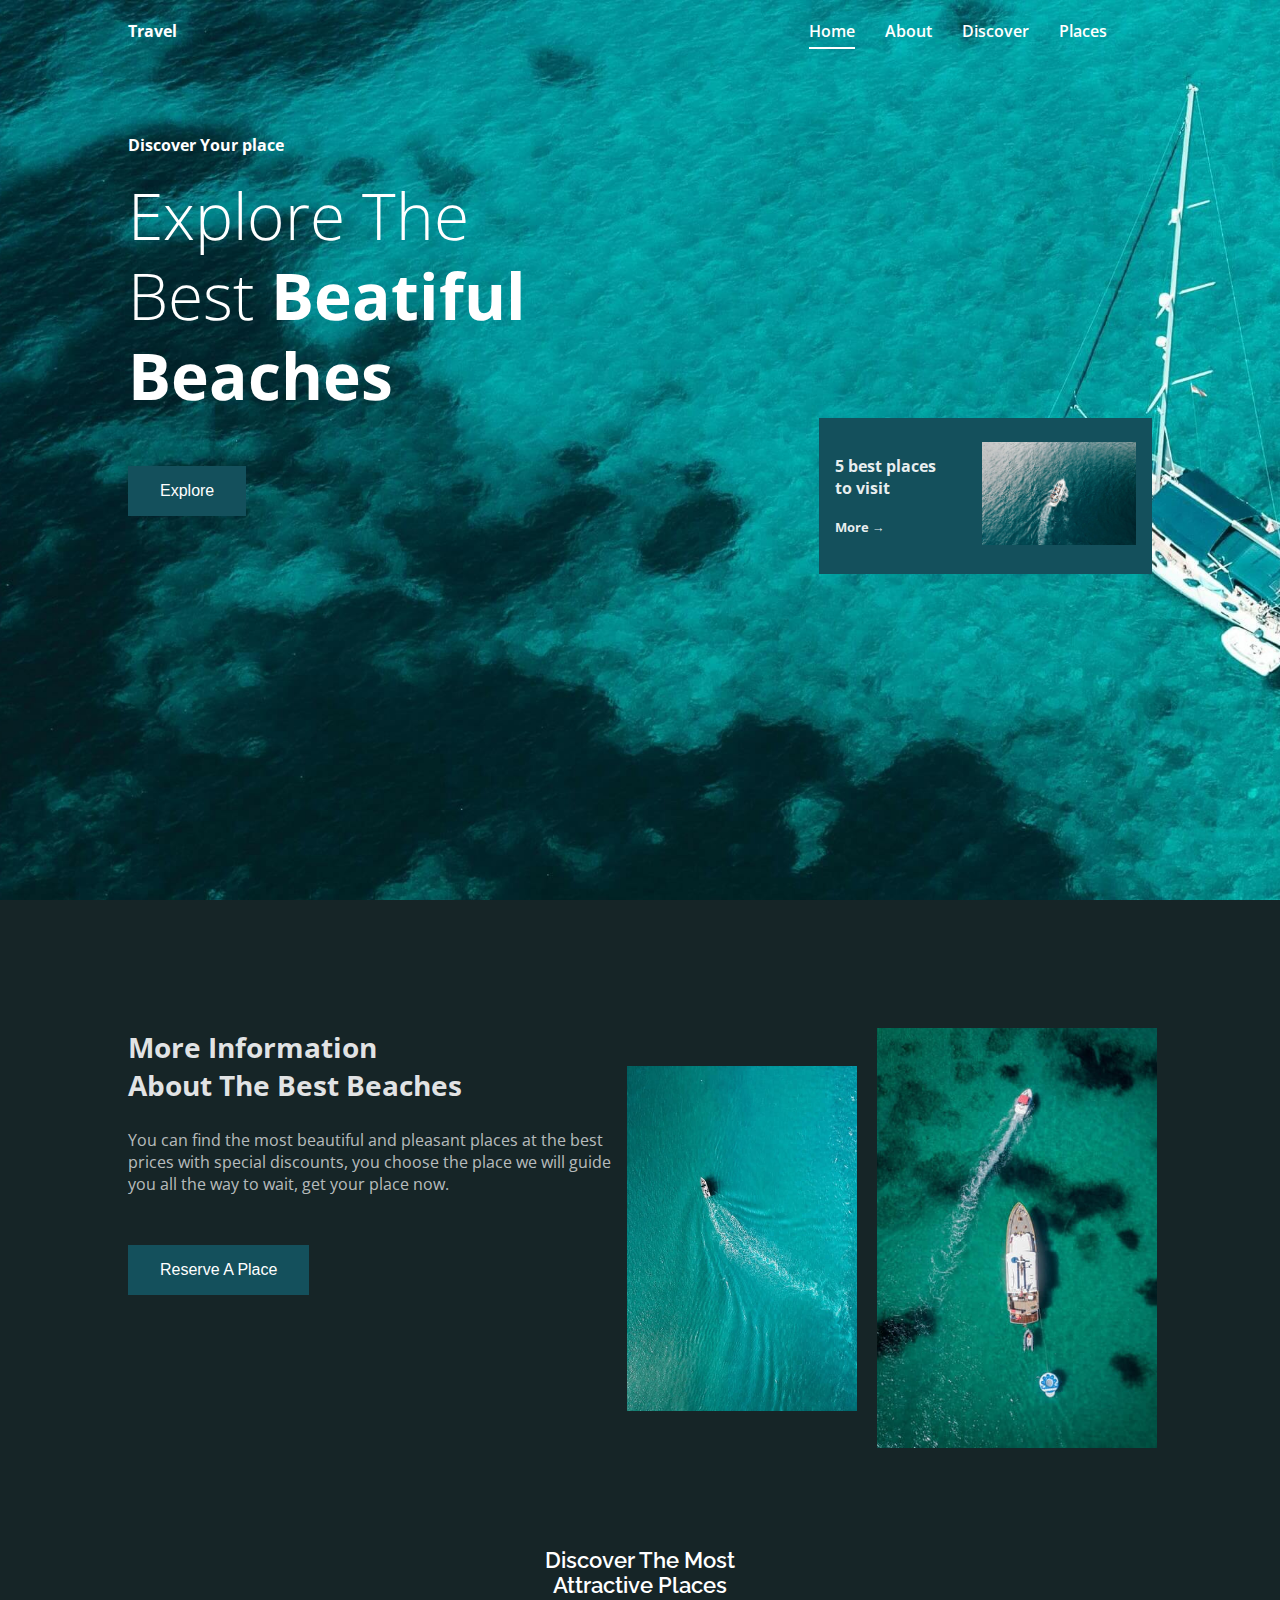
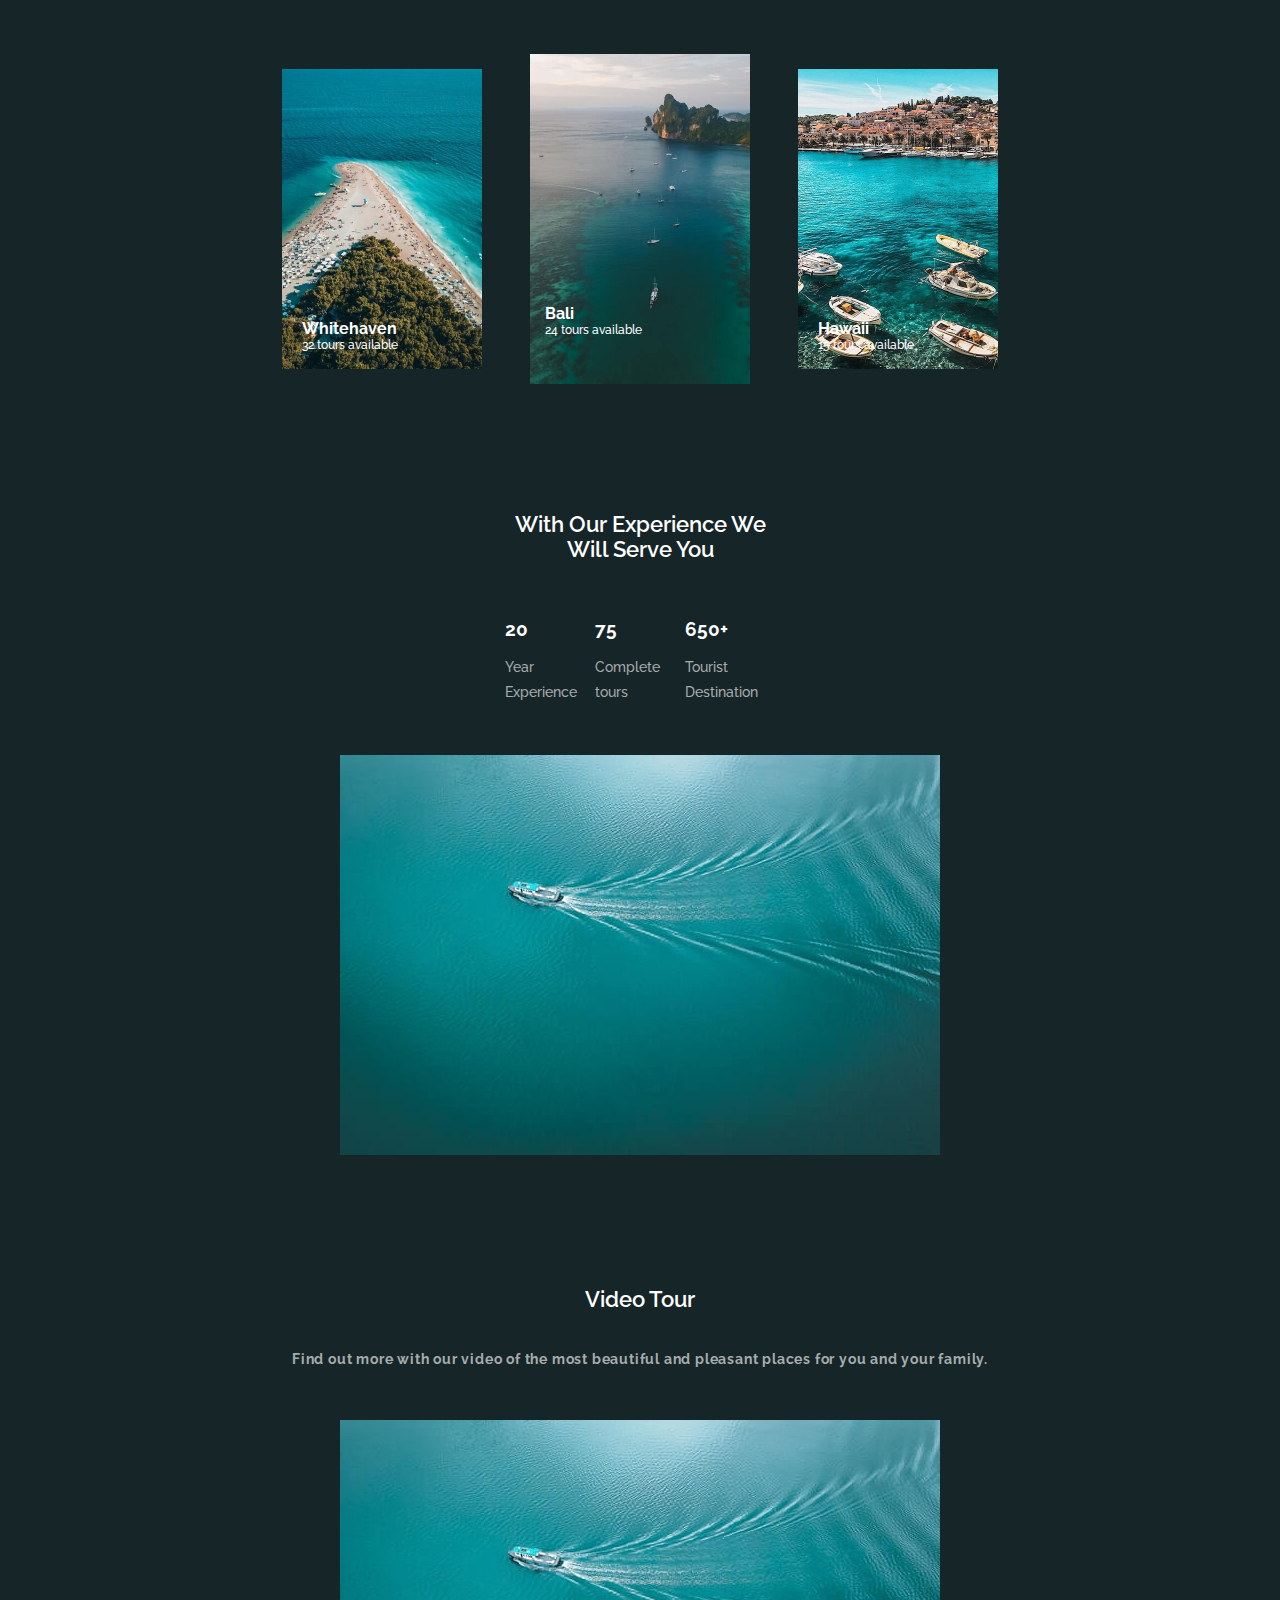
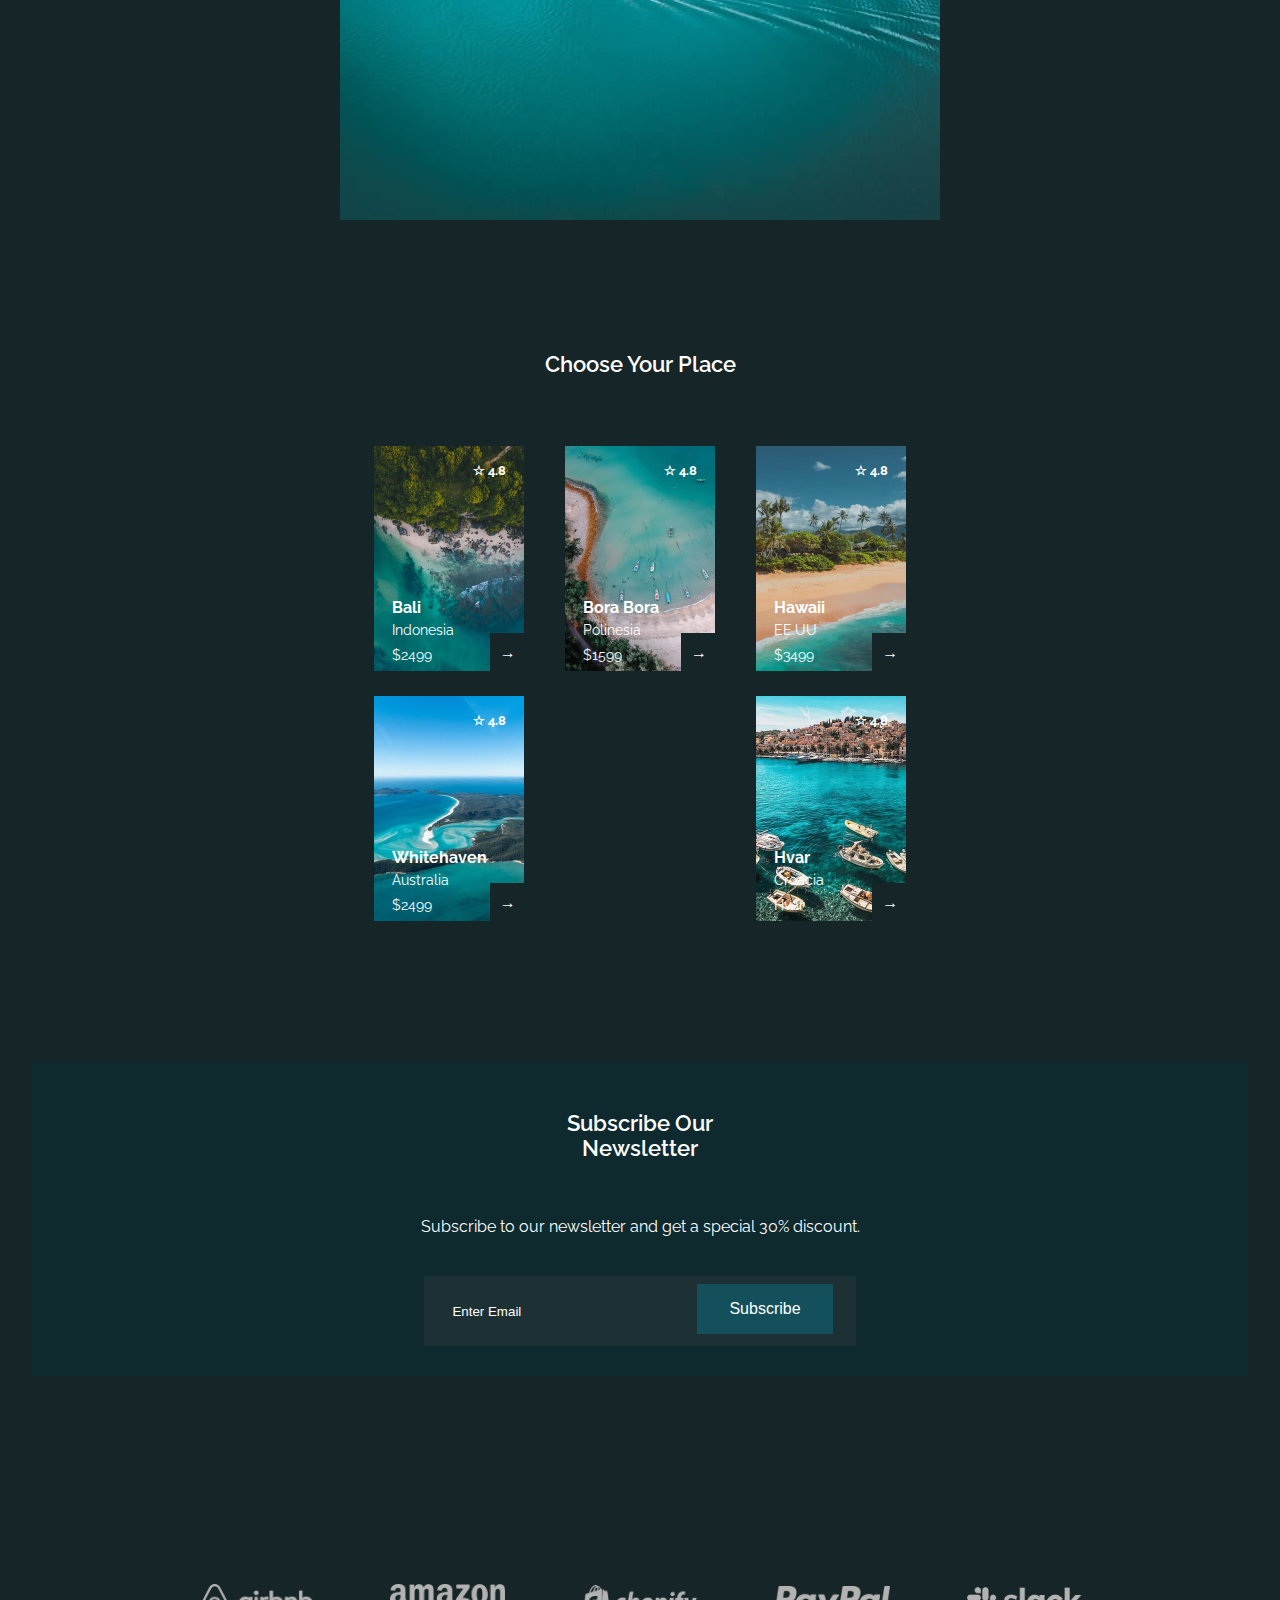
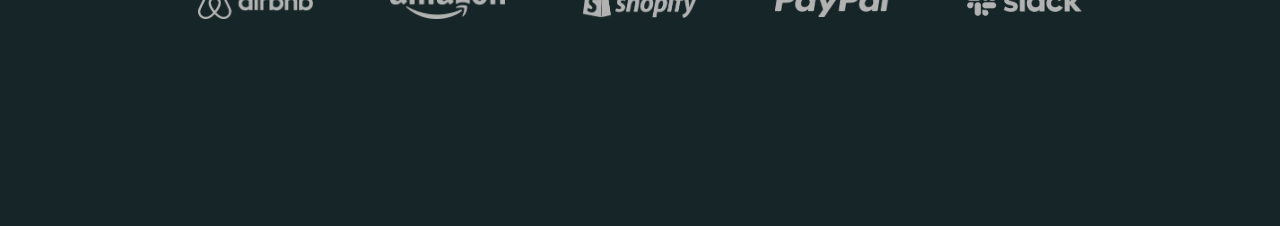
<file: Explore webpage/index.html>
<!DOCTYPE html>
<html lang="en">
<head>
    <meta charset="UTF-8">
    <meta name="viewport" content="width=device-width, initial-scale=1.0">
    <title>Document</title>

    <!-- css links -->
    <link rel="stylesheet" href="style.css">

    <!-- font awesome cdn links -->
    <link rel="stylesheet" href="https://cdnjs.cloudflare.com/ajax/libs/font-awesome/6.4.2/css/all.min.css" integrity="sha512-z3gLpd7yknf1YoNbCzqRKc4qyor8gaKU1qmn+CShxbuBusANI9QpRohGBreCFkKxLhei6S9CQXFEbbKuqLg0DA==" crossorigin="anonymous" referrerpolicy="no-referrer" />

    <!-- google font links -->
    <link rel="preconnect" href="https://fonts.googleapis.com">
    <link rel="preconnect" href="https://fonts.gstatic.com" crossorigin>
    <link href="https://fonts.googleapis.com/css2?family=Open+Sans:wght@400;500;600;700&family=Raleway:wght@400;500;700&display=swap" rel="stylesheet">
    
</head>
<body>
    
    <div class="home">

        <!-- nav bar -->
        <header>
            <nav>
                <h3>Travel</h3>
    
                <ul>
                    <li><a href="">Home</a></li>
                    <li><a href="">About</a></li>
                    <li><a href="">Discover</a></li>
                    <li><a href="">Places</a></li>
                    <li><i class="fa-regular fa-moon"></i></li>
                </ul>
            </nav>
        </header>

        <!-- home page -->

        <div class="home_section">
            <div class="home_col1">
                <h4>Discover Your place</h4>
                <h1>explore the best <span>Beatiful Beaches</span></h1>
                <button class="btn1">explore</button>
                <div class="social_links">
                    <i class="fa-brands fa-square-facebook"></i>
                    <i class="fa-brands fa-instagram"></i>
                    <i class="fa-brands fa-twitter"></i>
                   
                </div>
            </div>

            <div class="home_col2">
                <aside class="home_col2_content">
                    <h6> 5 best places to visit</h6>
                    <a href="">More &RightArrow;</a>
                </aside>
                <aside class="home_col2_image">
                    <img src="./img/home2.jpg" alt="">
                </aside>
            </div>
        </div>

    </div> 


    <!-- =============== about page ========= -->
<section class="pageTwo">
    <div class="pageTwo_container">
        <div class="pageTwoContent1">
            <h4>More Information <br> About The Best Beaches
            </h4>
            <p>You can find the most beautiful and pleasant places at the best prices with special discounts, you choose the place we will guide you all the way to wait, get your place now.</p>
            <button class="btn1">Reserve a Place</button>
        </div>
    
        <div class="pageTwo_col2">
            <img src="./img/about1.jpg" alt="">
            <img src="./img/about2.jpg" alt="">
        </div>
    </div>


    <!-- discover section -->
    <div class="discover">
        <div class="discover_content">
            <h3>
                Discover The Most
                Attractive Places
            </h3>
        </div>

        <div class="discover_image">

            <div class="discover_images image1">
                <div class="discover_text">
                    <h4>Whitehaven</h4>
                    <p>32 tours available</p>
                </div>
            </div>

            <div class="discover_images image2">
                <div class="discover_text">
                    <h4>Bali</h4>
                    <p>24 tours available</p>
                </div>
            </div>

            <div class="discover_images image3">
                <div class="discover_text">
                    <h4>Hawaii</h4>
                    <p>15 tours available</p>
                </div>
            </div>

        </div>
    </div>

    <!-- experience section -->
    <div class="exper">
        <div class="exper_content">
            <h3>
                With Our Experience We Will Serve You
            </h3>
        </div>
        <div class="exper_cont">
            <div class="exper_cont_col1">
                <h3>20</h3>
                <p>
                    Year Experience
                </p>
            </div>

            <div class="exper_cont_col1">
                <h3>75</h3>
                <p>
                    Complete tours
                </p>
            </div>

            <div class="exper_cont_col1">
                <h3>650+</h3>
                <p>
                    Tourist Destination
                </p>
            </div>
        </div>
        <div class="exper_image">
            <img src="./img/experience1.jpg" alt="">
        </div>
    </div>

    <!-- experience section -->

    <div class="test-v">
        <div class="text-v-content">
            <h3>Video Tour</h3>
        </div>

        <h4>
            Find out more with our video of the most beautiful and pleasant places for you and your family.
        </h4>
        
        <div class="text-v-image">
            <img src="./img/experience1.jpg" alt="">
        </div>
    </div>

    <!-- place section -->
    <div class="place">
        <div class="place_title">
            <h3>Choose Your Place</h3>
        </div>

        <div class="place_image">

            <div class="place_images image1">
                <div class="place_text">
                    <h4>&#9734; 4.8</h4>
                    <h3>Bali</h3>
                    <p>Indonesia</p>
                    <div class="place_inner_text">
                        <p>$2499</p>
                        <span>&RightArrow;</span>
                    </div>

                </div>
            </div>

            <div class="place_images image2">
                <div class="place_text">
                    <h4>&#9734; 4.8</h4>
                    <h3>Bora Bora</h3>
                    <p>Polinesia</p>
                    <div class="place_inner_text">
                        <p>$1599</p>
                        <span>&RightArrow;</span>
                    </div>

                </div>
            </div>

            <div class="place_images image3">
                <div class="place_text">
                    <h4>&#9734; 4.8</h4>
                    <h3>Hawaii</h3>
                    <p>EE.UU</p>
                    <div class="place_inner_text">
                        <p>$3499</p>
                        <span>&RightArrow;</span>
                    </div>

                </div>
            </div>

            <div class="place_images image4">
                <div class="place_text">
                    <h4>&#9734; 4.8</h4>
                    <h3>Whitehaven</h3>
                    <p>Australia</p>
                    <div class="place_inner_text">
                        <p>$2499</p>
                        <span>&RightArrow;</span>
                    </div>

                </div>
            </div>

            <div class="place_images image5">
                <div class="place_text">
                    <h4>&#9734; 4.8</h4>
                    <h3>Hvar</h3>
                    <p>Croacia</p>
                    <div class="place_inner_text">
                        <p>Hvar</p>
                        <span>&RightArrow;</span>
                    </div>

                </div>
            </div>

        </div>


    </div>
    
</section>

<!-- newsletter section -->

<section class="newsletter">
    <div class="newsletter_content">
        <h3>Subscribe Our
            Newsletter</h3>
    </div>

    <p>
        Subscribe to our newsletter and get a special 30% discount.
    </p>

    <div class="newsletter_input">
        <input type="text" placeholder="Enter Email">
        <button class="btn1">Subscribe</button>
    </div>
</section>

<!-- company logo -->
<section class="company_logo">
    <div class="companys">
        <img src="./img/sponsors1.png" alt="">

        <img src="./img/sponsors2.png" alt="">

        <img src="./img/sponsors3.png" alt="">

        <img src="./img/sponsors4.png" alt="">

        <img src="./img/sponsors5.png" alt="">
    </div>
</section>



</body>
</html>
</file>
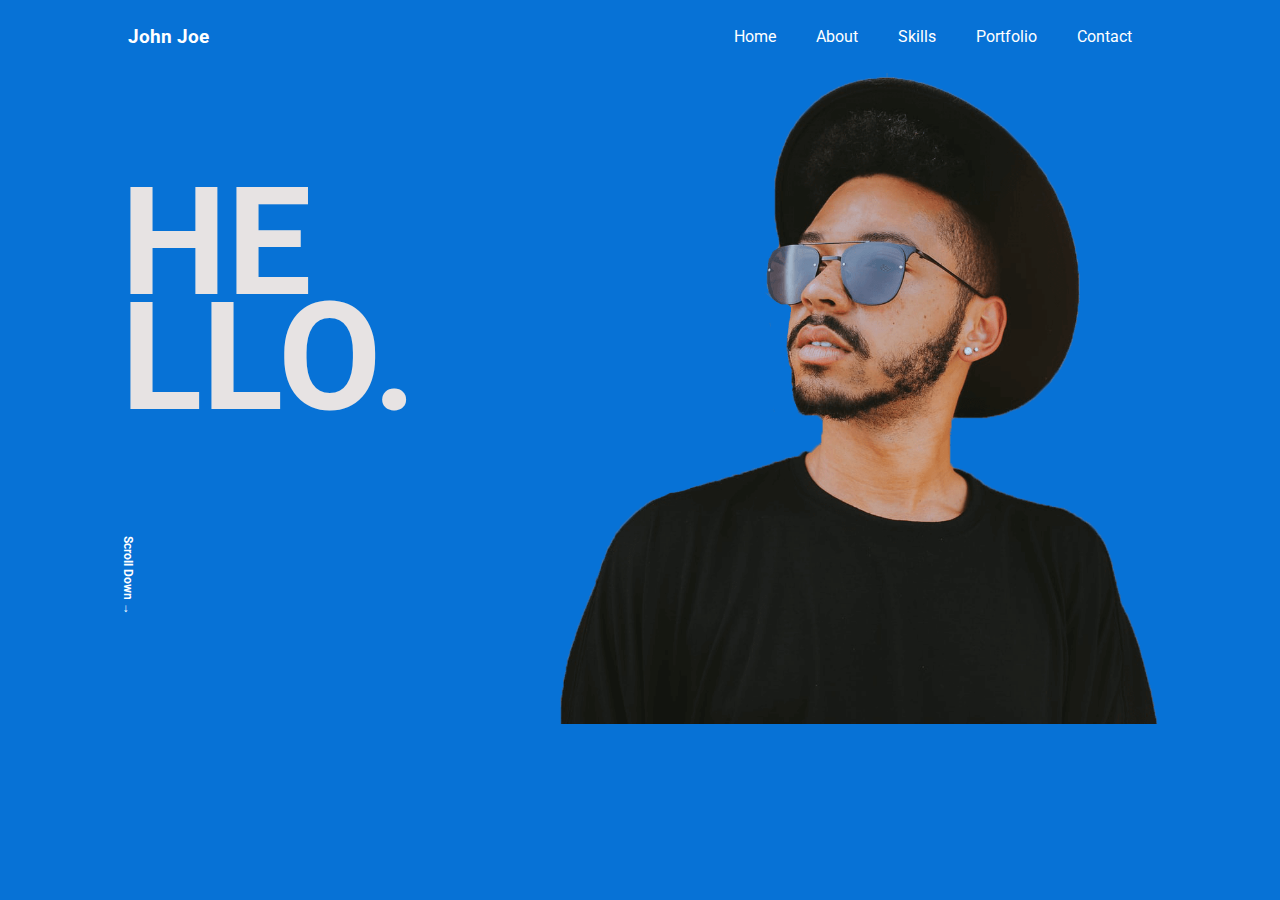
<file: home_page/index.html>
<!DOCTYPE html>
<html lang="en">
<head>
    <meta charset="UTF-8">
    <meta name="viewport" content="width=device-width, initial-scale=1.0">
    <title>Home page</title>

    <!-- css link stylesheet -->
    <link rel="stylesheet" href="style.css">

    <!-- google font cdn link -->
    <link rel="preconnect" href="https://fonts.googleapis.com">
    <link rel="preconnect" href="https://fonts.gstatic.com" crossorigin>
    <link href="https://fonts.googleapis.com/css2?family=Roboto:wght@400;500;700&display=swap" rel="stylesheet">
</head>
<body>

    <div class="wrapper">
        <header>
            <div class="logo">
                <h3>John Joe</h3>
            </div>
            <nav>
                <ul>
                    <li><a href="">Home</a></li>
                    <li><a href="">About</a></li>
                    <li><a href="">Skills</a></li>
                    <li><a href="">Portfolio</a></li>
                    <li><a href="">Contact</a></li>
                </ul>
            </nav>
        </header>

        <div class="container">
            <div class="content">
                <h1>he <span>LLO.</span></h1>
                <p> Scroll Down &rarr;</p>
            </div>

            <div class="image">
                <img src="./perfil.png" alt="">
            </div>
        </div>
    </div>
    
</body>
</html>
</file>
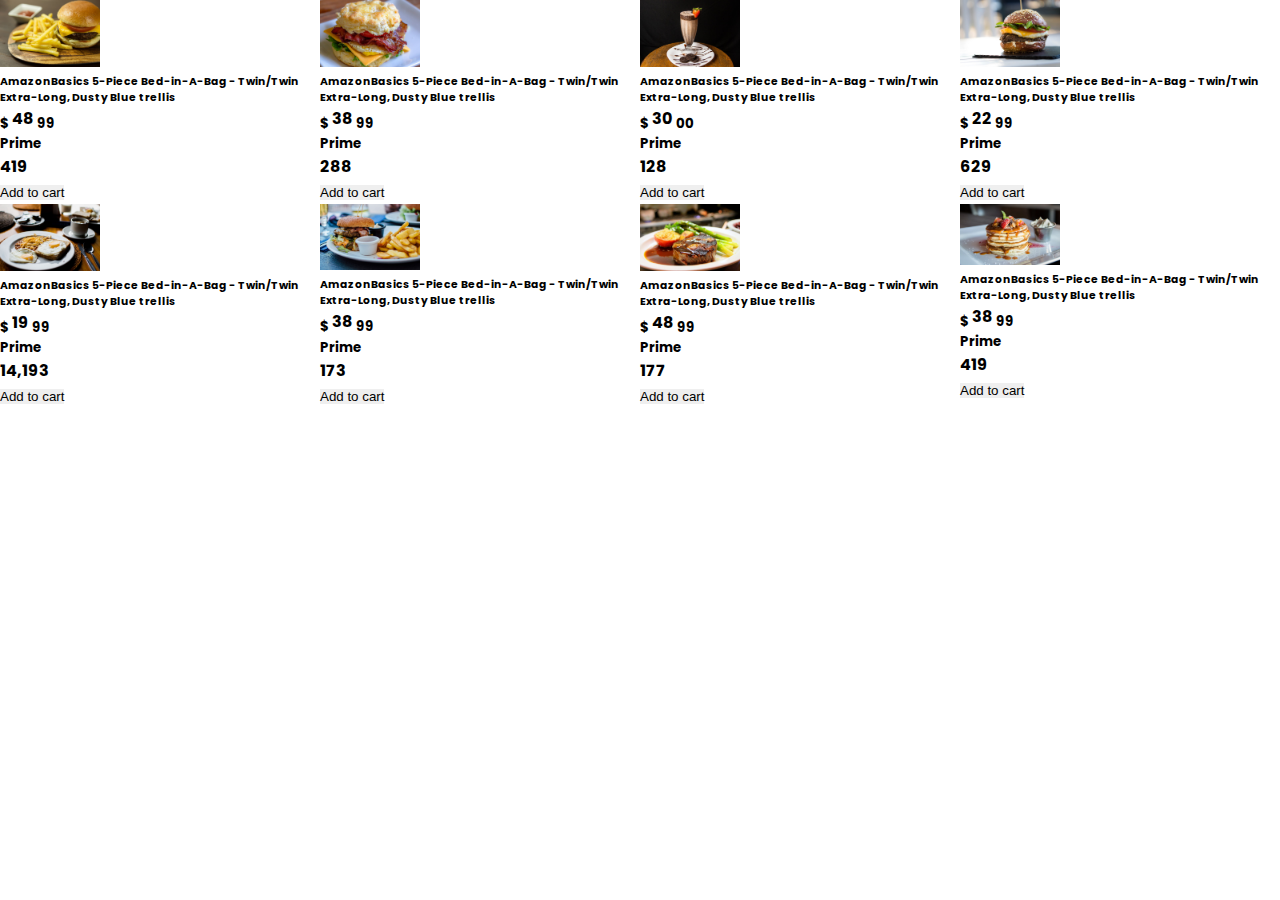
<file: tue/index.html>
<!DOCTYPE html>
<html lang="en">
<head>
    <meta charset="UTF-8">
    <meta name="viewport" content="width=device-width, initial-scale=1.0">
    <title>Product page</title>

    <!-- font awesome cdn link-->
    <link rel="stylesheet" href="https://cdnjs.cloudflare.com/ajax/libs/font-awesome/6.4.2/css/all.min.css" integrity="sha512-z3gLpd7yknf1YoNbCzqRKc4qyor8gaKU1qmn+CShxbuBusANI9QpRohGBreCFkKxLhei6S9CQXFEbbKuqLg0DA==" crossorigin="anonymous" referrerpolicy="no-referrer" />

    <!-- Google font cdn link-->
    <link rel="preconnect" href="https://fonts.googleapis.com">
    <link rel="preconnect" href="https://fonts.gstatic.com" crossorigin>
    <link href="https://fonts.googleapis.com/css2?family=Poppins:wght@400;500;700&display=swap" rel="stylesheet">

    <!-- css link -->
    <link rel="stylesheet" href="style.css">
</head>
<body>

    <div class="wrapper">
        <div class="container">
            <div class="col1">
                <div class="content">
                    <img src="./image/item-8.jpeg" alt="">
                    <h6>AmazonBasics 5-Piece Bed-in-A-Bag - Twin/Twin Extra-Long, Dusty Blue trellis</h6>
                    <h4> <sub>&dollar;</sub> 48  <sub>99</sub></h4>
                    <div class="sub_content">
                        <i class="fa-solid fa-check"></i>
                        <h5>Prime</h5>
                        <div class="rating_star">
                            <i class="fa-solid fa-star"></i>
                            <i class="fa-solid fa-star"></i>
                            <i class="fa-solid fa-star"></i>
                            <i class="fa-solid fa-star"></i>
                            <i class="fa-regular fa-star"></i>
                            <b>419</b>
                        </div>
                    </div>
                    <button>Add to cart</button>
                </div>
            </div>

            <div class="col1">
                <div class="content">
                    <img src="./image/item-7.jpeg" alt="">
                    <h6>AmazonBasics 5-Piece Bed-in-A-Bag - Twin/Twin Extra-Long, Dusty Blue trellis</h6>
                    <h4> <sub>&dollar;</sub> 38  <sub>99</sub></h4>
                    <div class="sub_content">
                        <i class="fa-solid fa-check"></i>
                        <h5>Prime</h5>
                        <div class="rating_star">
                            <i class="fa-solid fa-star"></i>
                            <i class="fa-solid fa-star"></i>
                            <i class="fa-solid fa-star"></i>
                            <i class="fa-solid fa-star"></i>
                            <i class="fa-regular fa-star"></i>
                            <b>288</b>
                        </div>
                    </div>
                    <button>Add to cart</button>
                </div>
            </div>
            
            <div class="col1">
                <div class="content">
                    <img src="./image/item-6.jpeg" alt="">
                    <h6>AmazonBasics 5-Piece Bed-in-A-Bag - Twin/Twin Extra-Long, Dusty Blue trellis</h6>
                    <h4> <sub>&dollar;</sub> 30  <sub>00</sub></h4>
                    <div class="sub_content">
                        <i class="fa-solid fa-check"></i>
                        <h5>Prime</h5>
                        <div class="rating_star">
                            <i class="fa-solid fa-star"></i>
                            <i class="fa-solid fa-star"></i>
                            <i class="fa-solid fa-star"></i>
                            <i class="fa-solid fa-star"></i>
                            <i class="fa-regular fa-star"></i>
                            <b>128</b>
                        </div>
                    </div>
                    <button>Add to cart</button>
                </div>
            </div>

            <div class="col1">
                <div class="content">
                    <img src="./image/item-5.jpeg" alt="">
                    <h6>AmazonBasics 5-Piece Bed-in-A-Bag - Twin/Twin Extra-Long, Dusty Blue trellis</h6>
                    <h4> <sub>&dollar;</sub> 22  <sub>99</sub></h4>
                    <div class="sub_content">
                        <i class="fa-solid fa-check"></i>
                        <h5>Prime</h5>
                        <div class="rating_star">
                            <i class="fa-solid fa-star"></i>
                            <i class="fa-solid fa-star"></i>
                            <i class="fa-solid fa-star"></i>
                            <i class="fa-solid fa-star"></i>
                            <i class="fa-regular fa-star"></i>
                            <b>629</b>
                        </div>
                    </div>
                    <button>Add to cart</button>
                </div>
            </div>

            <div class="col1">
                <div class="content">
                    <img src="./image/item-4.jpeg" alt="">
                    <h6>AmazonBasics 5-Piece Bed-in-A-Bag - Twin/Twin Extra-Long, Dusty Blue trellis</h6>
                    <h4> <sub>&dollar;</sub> 19  <sub>99</sub></h4>
                    <div class="sub_content">
                        <i class="fa-solid fa-check"></i>
                        <h5>Prime</h5>
                        <div class="rating_star">
                            <i class="fa-solid fa-star"></i>
                            <i class="fa-solid fa-star"></i>
                            <i class="fa-solid fa-star"></i>
                            <i class="fa-solid fa-star"></i>
                            <i class="fa-regular fa-star"></i>
                            <b>14,193</b>
                        </div>
                    </div>
                    <button>Add to cart</button>
                </div>
            </div>

            <div class="col1">
                <div class="content">
                    <img src="./image/item-2.jpeg" alt="">
                    <h6>AmazonBasics 5-Piece Bed-in-A-Bag - Twin/Twin Extra-Long, Dusty Blue trellis</h6>
                    <h4> <sub>&dollar;</sub> 38  <sub>99</sub></h4>
                    <div class="sub_content">
                        <i class="fa-solid fa-check"></i>
                        <h5>Prime</h5>
                        <div class="rating_star">
                            <i class="fa-solid fa-star"></i>
                            <i class="fa-solid fa-star"></i>
                            <i class="fa-solid fa-star"></i>
                            <i class="fa-solid fa-star"></i>
                            <i class="fa-regular fa-star"></i>
                            <b>173</b>
                        </div>
                    </div>
                    <button>Add to cart</button>
                </div>
            </div>

            <div class="col1">
                <div class="content">
                    <img src="./image/item-10.jpeg" alt="">
                    <h6>AmazonBasics 5-Piece Bed-in-A-Bag - Twin/Twin Extra-Long, Dusty Blue trellis</h6>
                    <h4> <sub>&dollar;</sub> 48  <sub>99</sub></h4>
                    <div class="sub_content">
                        <i class="fa-solid fa-check"></i>
                        <h5>Prime</h5>
                        <div class="rating_star">
                            <i class="fa-solid fa-star"></i>
                            <i class="fa-solid fa-star"></i>
                            <i class="fa-solid fa-star"></i>
                            <i class="fa-solid fa-star"></i>
                            <i class="fa-regular fa-star"></i>
                            <b>177</b>
                        </div>
                    </div>
                    <button>Add to cart</button>
                </div>
            </div>

            <div class="col1">
                <div class="content">
                    <img src="./image/item-1.jpeg" alt="">
                    <h6>AmazonBasics 5-Piece Bed-in-A-Bag - Twin/Twin Extra-Long, Dusty Blue trellis</h6>
                    <h4> <sub>&dollar;</sub> 38  <sub>99</sub></h4>
                    <div class="sub_content">
                        <i class="fa-solid fa-check"></i>
                        <h5>Prime</h5>
                        <div class="rating_star">
                            <i class="fa-solid fa-star"></i>
                            <i class="fa-solid fa-star"></i>
                            <i class="fa-solid fa-star"></i>
                            <i class="fa-solid fa-star"></i>
                            <i class="fa-regular fa-star"></i>
                            <b>419</b>
                        </div>
                    </div>
                    <button>Add to cart</button>
                </div>
            </div>
            
        </div>
    </div>
    
</body>
</html>
</file>
<file: Explore webpage/style.css>
*{
    margin: 0;
    padding: 0;
    box-sizing: border-box;
    list-style: none;
    text-decoration: none;
    outline: none;
    border: none;
}

/* ============ common css ======================= */
img{
    max-width: 100%;
    height: auto;
}

body{
    font-family: 'Open Sans', sans-serif;
    background-color: hsl( 190, 29%, 12%);
    width:100%;
    /* --title-font: 'Raleway', sans-serif; */
}

section{
    max-width: 1440px;
    margin: 0 auto;
    padding: 0 10%;
}

/* ============= home background ============= */
.home{
    width: 100%;
    height: 100vh;
    background-image: url(./img/home1.jpg);
    background-repeat: no-repeat;
    background-size: cover;
    background-position: center;
}

/* ============= navbar ============= */

header{
    padding: 20px 10%;
}

nav{
    display: flex;
    align-items: center;
    justify-content: space-between;
}

header nav h3{
    font-size: 1em;
    color: #fff;
}

header nav ul{
    display: flex;
}

header nav ul li{
    padding: 0 15px;
}

header nav ul li a,
header nav ul li i{
    color: #fff;
    font-weight: 600;
    font-size: 1rem;
}

header nav ul li:first-child a{
    border-bottom: 2px solid;
    padding-bottom: 5px;
}


/* ======= home page ============ */

.home_section{
    width: 100%;
    display: flex;
    align-items: center;
    justify-content: space-between;
    padding: 0 10%;
}

.home_col1{
    margin-top: 7%;
}

.home_col1 h4{
    color: #fff;
    font-size: 1rem;
    margin-bottom: 20px;
}

.home_col1 h1{
    width: 70%;
    color: white;
    text-transform: capitalize;
    font-size: 4rem;
    font-weight: 100;
    line-height: 5rem;
}

.home_col1 h1 span{
    font-weight: 700;
}

.btn1{
    background-color: hsl(190, 64%, 22%);
    padding: 1rem 2rem;
    color: white;
    font-size: 16px;
    font-weight: 500;
    margin-top: 50px;
    text-transform: capitalize;
}

.home_col1 .social_links{
    color: white;
    padding: 20px;
    margin-top: 5%;
    justify-content: start;
    display: flex;
}

.home_col1 .social_links i{
    margin-right: 3rem;
    font-size: 20px;
}

.home_col2{
    margin-top: 340px;
    background-color: hsl(190, 64%, 22%);
    padding: 1.5rem 1rem;
    display: flex;
    align-items: center;
    justify-content: space-between;
}

.home_col2 .home_col2_content{
    width: 180px;
    margin-right: 2rem;
}

.home_col2 .home_col2_content h6{
    font-size: 1rem;
    font-weight: bold;
    color: #ffffffe7;
    margin-bottom: 1rem;
}

.home_col2 .home_col2_content a{
    font-size: .8rem;
    font-weight: bold;
    color: #ffffffe7;
}

.home_col2 .home_col2_image img{
    width: 240px;
}

/* ======= about page ============ */
.pageTwo{
    background-color: hsl( 190, 29%, 12%);
    width:100%;
    height: auto;
    display: flex;
    flex-direction: column;
}

.pageTwo_container{
    margin-top: 8rem;
    display: flex;
    justify-content: space-between;
    margin-bottom: 100px;
}

.pageTwoContent1{
    flex-basis: 50%;
}

.pageTwoContent1 h4{
    font-size: 1.75rem;
    margin-bottom: 25px;
    font-weight: 700;
    color: #ffffffe0;
}

.pageTwoContent1 p{
    font-size: 1rem; 
    color: #ffffffb4;
}

.pageTwo_col2{
    display: flex;
    align-items: center;
    justify-content: center;
}

.pageTwo_col2 img:first-child{
    width: 230px;
    margin-right: 20px;
}

.pageTwo_col2 img:last-child{
    width: 280px;
}

/* discover section */

.discover,
.exper,
.test-v,
.place{
    display: flex;
    justify-content: center;
    color: #fff;
    flex-direction: column;
    width: 100%;
    align-items: center;
    margin-bottom: 8rem;
    font-family: 'Raleway', sans-serif;
}

.discover .discover_content,
.exper .exper_content,
.test-v .text-v-content,
.newsletter .newsletter_content,
.place .place_title{
    width: 25%;
    margin-bottom: 3.5rem;
}

.discover .discover_content h3,
.exper .exper_content h3,
.test-v .text-v-content h3,
.newsletter .newsletter_content h3,
.place .place_title h3 {
    font-size: 1.35rem;
    text-align: center;
    font-weight: 600;
}

.discover .discover_image{
    display: flex;
    align-items: center;
    justify-content: space-between;
    width: 100%;
    padding: 0 15%;
}

.discover .discover_images{
    background-repeat: no-repeat;
    background-size: contain;
    background-position: center;
    width: 100%;
    max-width: 200px;
    height: 300px;
}

.discover .discover_images.image1{
    background-image: url(./img/discover1.jpg);
}

.discover .discover_images.image2{
    background-image: url(./img/discover2.jpg);
    height: 330px;
    max-width: 230px;
}

.discover .discover_images.image3{
    background-image: url(./img/discover3.jpg);
}

.discover .discover_text{
    margin-top: 250px;
    padding-left: 20px;
}

.discover .discover_text h4{
    font-weight: 700;
}

.discover .discover_text p{
    font-size: 12px;
    font-weight: 500;
}

/* experience section */

.exper_cont{
    display: flex;
}

.exper_cont .exper_cont_col1{
    margin-right: 70px;
    width: 20px;
}

.exper_cont .exper_cont_col1 h3{
    margin-bottom: 15px;
}

.exper_cont .exper_cont_col1 p{
    font-size: .87rem;
    color: #ffffffa0;
    font-weight: 500;
    line-height: 25px;
}

.exper_image{
    margin-top: 50px;
}

/* video section */

.test-v h4 {
    color: #ffffffa0;
    /* width: 60%; */
    font-size: .87rem;
    letter-spacing: .05rem;
    text-align: center;
    line-height: 1.4rem;
    margin-top: -20px;
    margin-bottom: 50px;
    padding: 0 8rem;
}

/* place section */
.place .place_image{
    display: flex;
    align-items: center;
    justify-content: space-between;
    width: 100%;
    padding: 0 24%;
    flex-wrap: wrap;
}

.place .place_images{
    background-repeat: no-repeat;
    background-size: contain;
    background-position: center;
    width: 100%;
    max-width: 150px;
    height: 250px;
}

.place .place_images.image1{
    background-image: url(./img/place1.jpg);
}

.place .place_images.image2{
    background-image: url(./img/place2.jpg);
}

.place .place_images.image3{
    background-image: url(./img/place3.jpg);
}

.place .place_images.image4{
    background-image: url(./img/place4.jpg);
}

.place .place_images.image5{
    background-image: url(./img/place5.jpg);
}

.place .place_images .place_text{
    margin-top: 30px;
    padding: 0 18px;
}

.place .place_images .place_text h4{
    font-size: .8em;
    /* float: right; */
    display: flex;
    justify-content: end;
}

.place .place_images .place_text h3{
    font-size: 1em;
    margin-top: 120px; 
}

.place .place_images .place_text p{
    font-size: .85em;
    margin-top: 5px; 
}

.place .place_images .place_text .place_inner_text{
    display: flex;
    align-items: center;
    justify-content: space-between;
    margin-top: -5px;
}

.place .place_images .place_text .place_inner_text span{
    background-color: hsl( 190, 29%, 12%);
    font-weight: 900;
    padding: 10px;
    margin-right: -20px;
}


/* newsletter section */
.newsletter{
    width: 95%;
    background-color: hsl(190, 54%, 12%);
    color: #fff;
    display: flex;
    justify-content: center;
    flex-direction: column;
    align-items: center;
    font-family: 'Raleway', sans-serif;
}

.newsletter .newsletter_content{
    margin-top: 50px;
}

.newsletter p{
    font-size: 1em;
    margin-bottom: 40px;
}

.newsletter .newsletter_input{
    margin-bottom: 30px;
    background-color: hsl( 190, 29%, 16%);
    width: 45%;
    height: 70px;
    display: flex;
    align-items: center;
    justify-content: center;
    padding: 0 10px;
}

.newsletter .newsletter_input input{
    background-color: hsl( 190, 29%, 16%);
    width: 250px;
    height: 50px;
    color: #fff;
    padding: 0 5px;
}

.newsletter .newsletter_input button{
    margin-top: -5px;
}

::placeholder{
    color: white;
}

/* ============= company logo  ============= */
.company_logo{
    
}

.companys{
    width: 100%;
    height: 50vh;
    display: flex;
    align-items: center;
    justify-content: space-between;
    padding: 0 70px;
}

.company_logo .companys img{
    filter: invert(0.7);
    width: 13%;
}
</file>
<file: home_page/style.css>
*{
  margin: 0;
  padding: 0;
  box-sizing: border-box;
  text-decoration: none;
  list-style: none;
}

body{
  font-family: 'Roboto', sans-serif;
}

.wrapper{
  width: 100%;
  height: 100vh;
  background-color: rgb(7, 114, 214);
  overflow: hidden;
}

header{
  display: flex;
  align-items: center;
  justify-content: space-between;
  padding: 7px 10%;
}

.logo{
  color: #fff;
  font-weight: 400;
  font-size: 16px;
}

ul{
  display: flex;
}

li{
  padding: 20px;
}

ul li a{
  color: #fff;
  font-size: 16px;
}

ul li a:hover{
  text-decoration: underline 3px;
}

.container{
  display: flex;
  align-items: center;
  justify-content: space-around;
  width: 100%;
  padding: 0 50px;
  margin-top: 0px;
}

.content h1{
  font-size: 150px;
  text-transform: uppercase;
  color: #e7e3e3;
  line-height: 115px;
}

span{
  display: block;
}

.content p{
  writing-mode: vertical-rl;
  color: white;
  font-size: 12px;
  font-weight: 700;
  margin-top: 120px;
}

img{
  max-width: 100%;
  height: auto;
  width: 600px;
}
</file>
<file: tue/style.css>
*{
    margin: 0;
    padding: 0;
    box-sizing: border-box;
    list-style: none;
    text-decoration: none;
    border: none;
}

body{
    font-family: 'Poppins', sans-serif;
}

img{
    max-width: 100%;
    height: auto;
    width: 100px;
}

.wrapper{
    width: 100%;
    height: 100vh;
}

.container{
    display: grid;
    grid-template-columns: auto auto auto auto;
}
</file>
